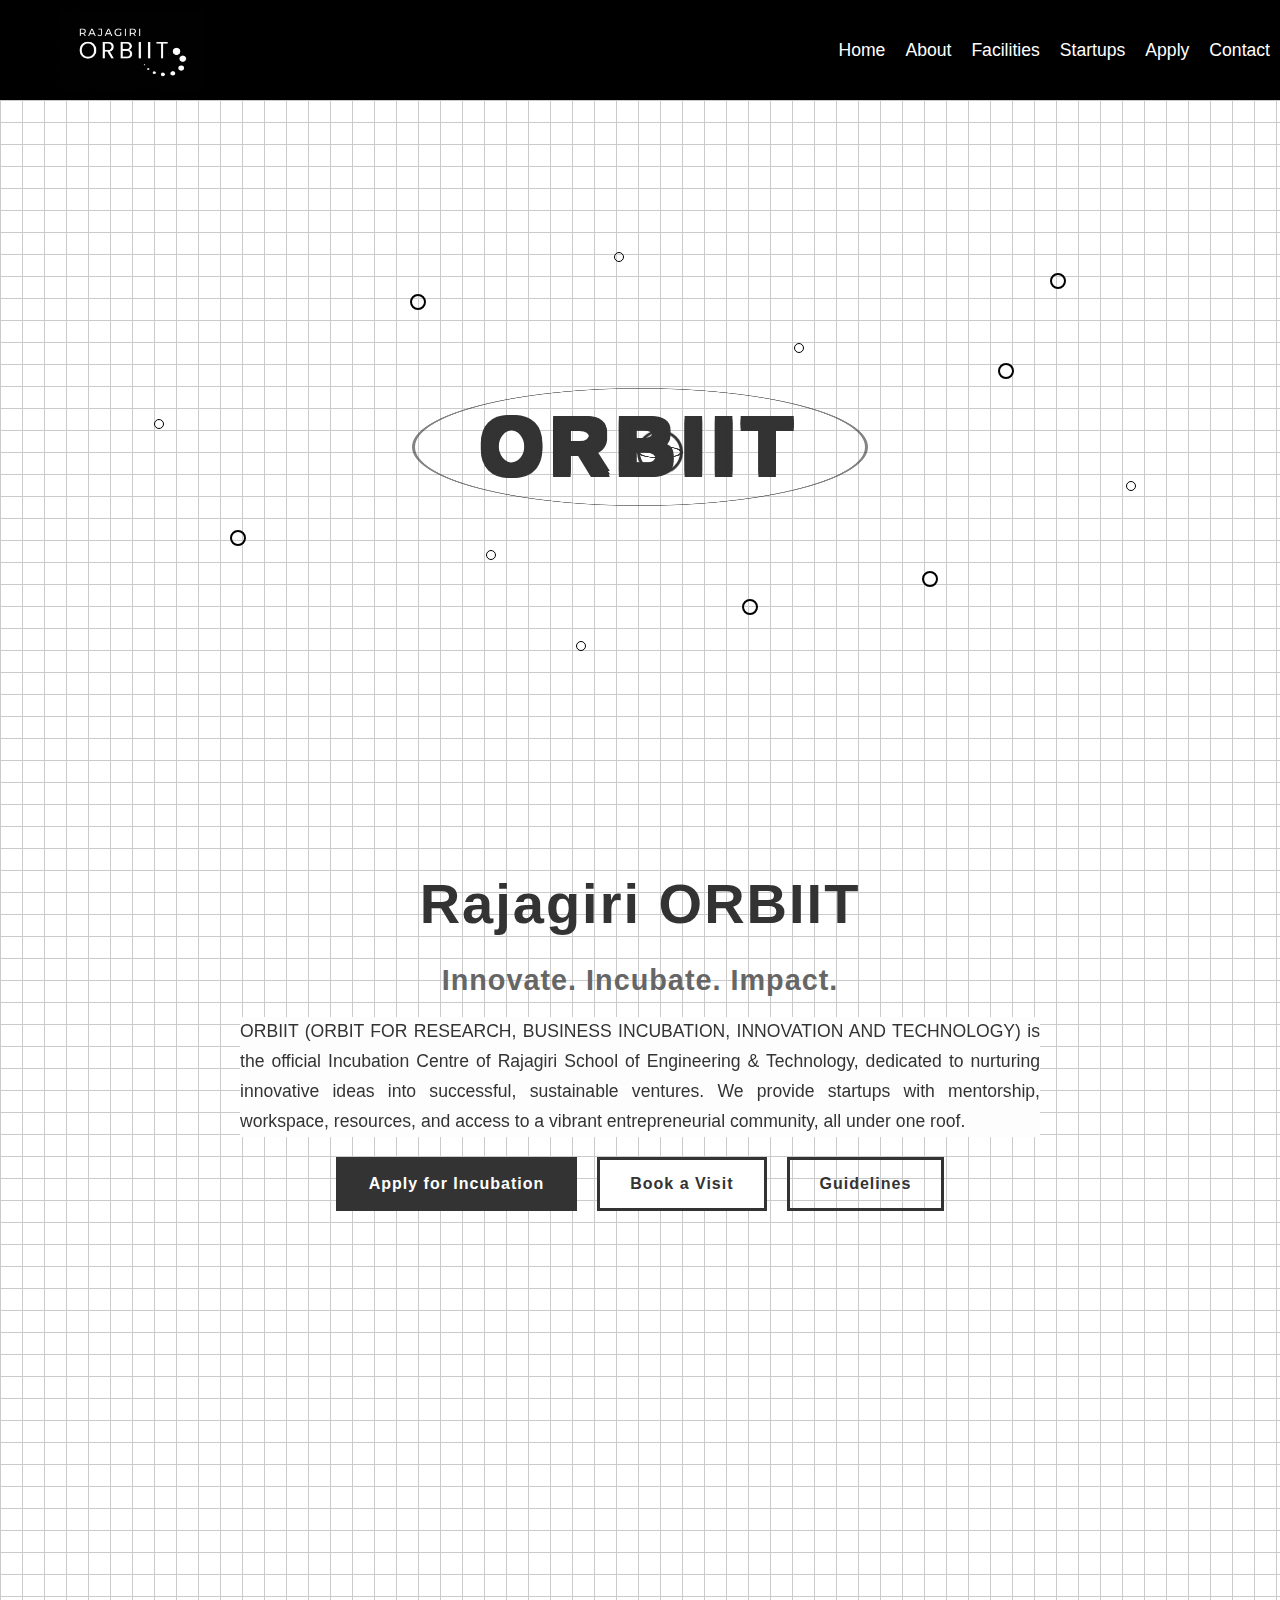
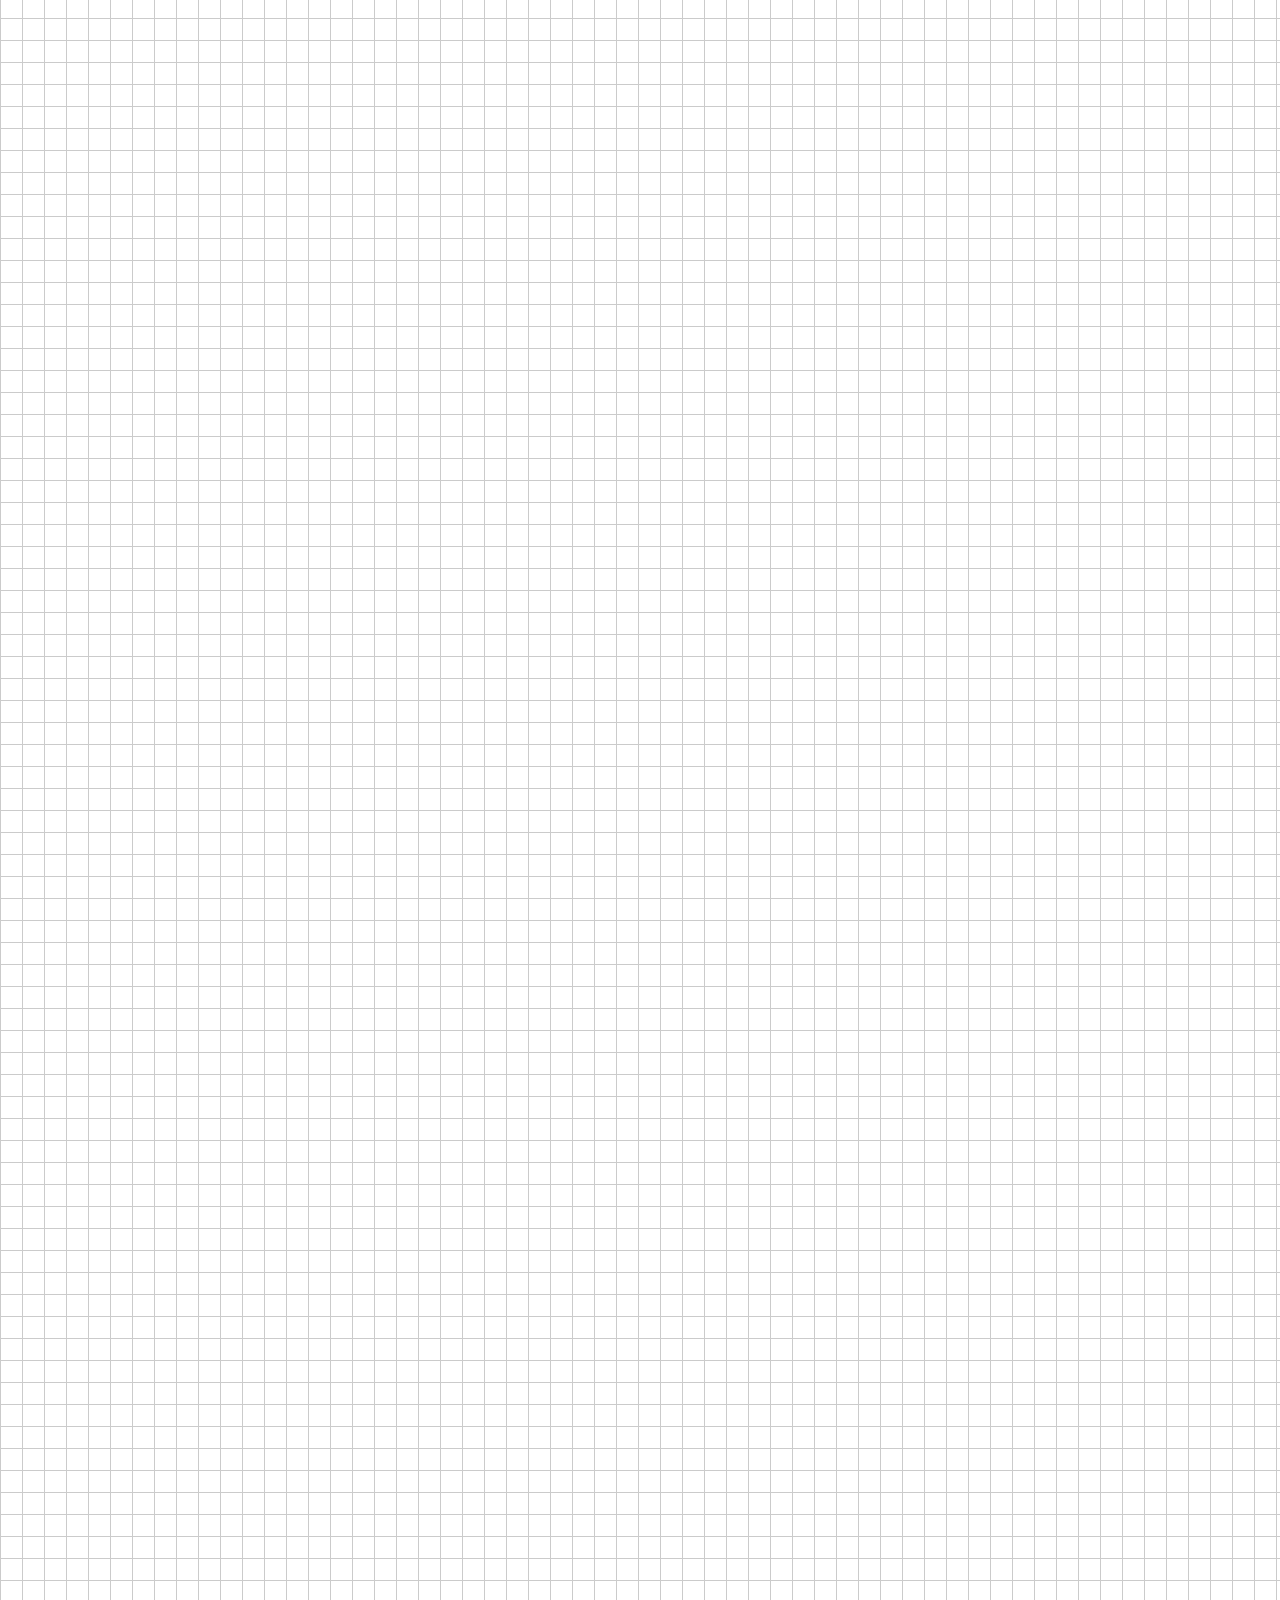
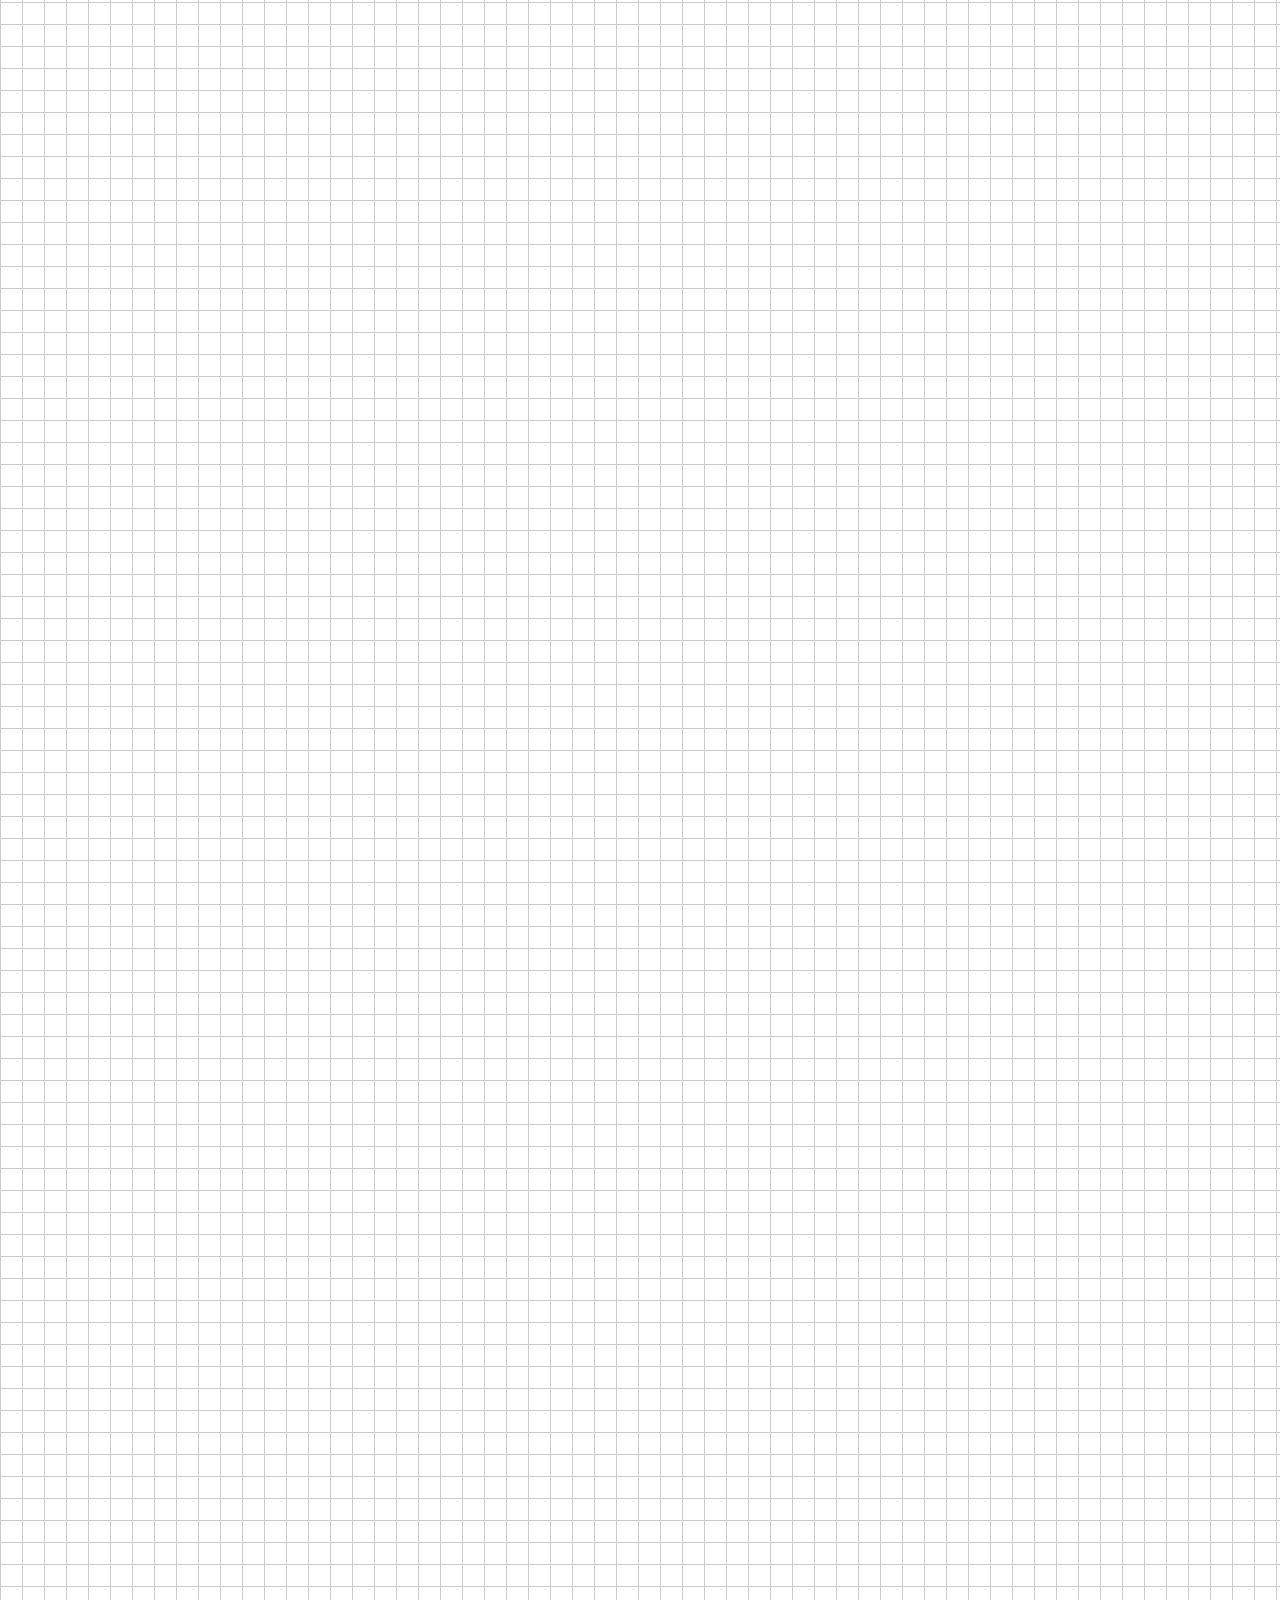
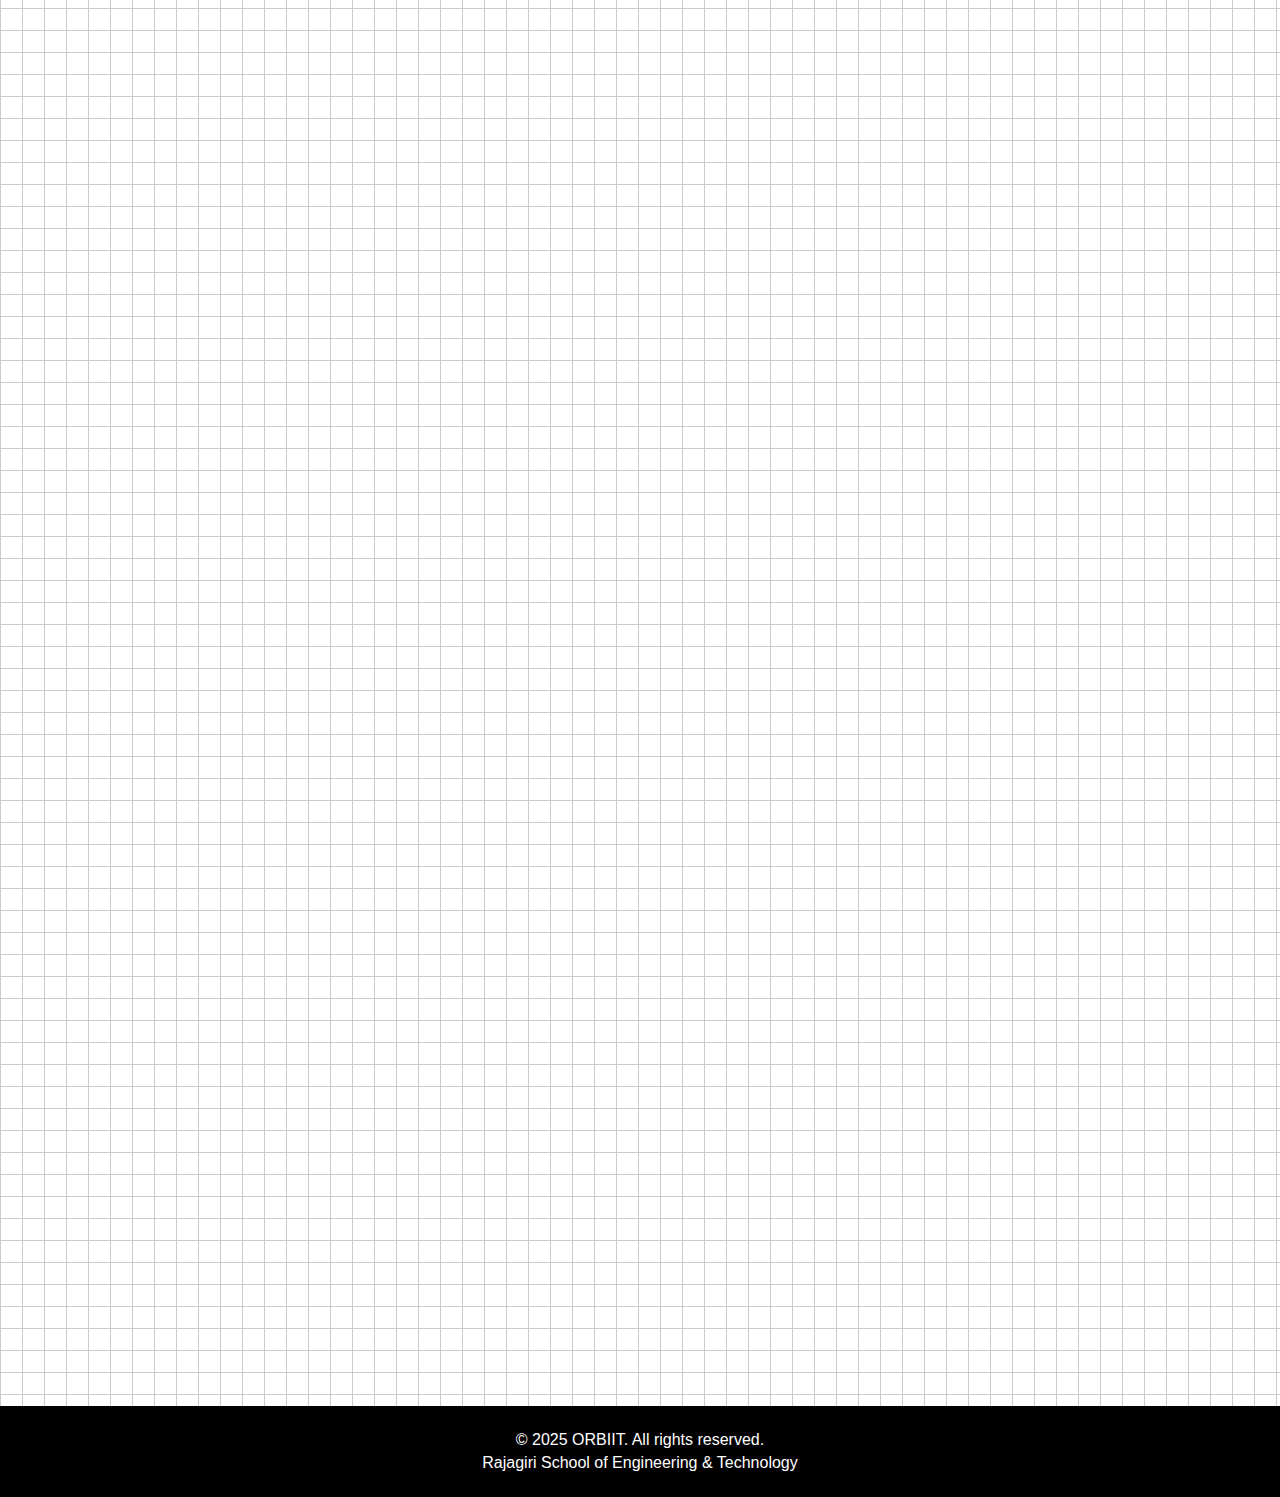
<file: index.html>
<!DOCTYPE html>
<html lang="en">

<head>
    <meta charset="UTF-8">
    <meta name="viewport" content="width=device-width, initial-scale=1.0">
    <title>ORBIIT Website</title>
    <link rel="stylesheet" href="https://cdnjs.cloudflare.com/ajax/libs/animate.css/4.1.1/animate.min.css" />
    <link rel="stylesheet" href="https://cdnjs.cloudflare.com/ajax/libs/font-awesome/6.4.0/css/all.min.css">
    <link rel="stylesheet" href="styles.css" type="text/css">
</head>

<body>
    <header>
        <nav>
            <img src="logo.jpeg" class="logo" alt="ORBIIT" style="height: 80px; width: 240px;">
            <div class="nav-toggle" id="nav-toggle">
                <span class="nav-toggle-bar"></span>
                <span class="nav-toggle-bar"></span>
                <span class="nav-toggle-bar"></span>
            </div>
            <ul class="nav-links" id="nav-links">
                <li><a href="#orbiit-animation">Home</a></li>
                <li><a href="#about">About</a></li>
                <li><a href="#facilities">Facilities</a></li>
                <li><a href="startup.html">Startups</a></li>
                <li><a href="#application">Apply</a></li>
                <li><a href="#contact">Contact</a></li>
            </ul>
        </nav>
    </header>

    <main>
        <!-- ORBIIT Animation Section / Hero Section -->
        <section id="orbiit-animation" class="orbiit-animation animate__animated animate__zoomIn">
            <div class="container">
                <!-- Background star field -->
                <div class="stars">
                    <!-- 12 stars with mix of regular and small sizes -->
                    <div class="star small"></div>
                    <div class="star"></div>
                    <div class="star small"></div>
                    <div class="star"></div>
                    <div class="star small"></div>
                    <div class="star"></div>
                    <div class="star small"></div>
                    <div class="star"></div>
                    <div class="star small"></div>
                    <div class="star"></div>
                    <div class="star small"></div>
                    <div class="star"></div>
                </div>

                <!-- Main ORBIIT text and 3D orbital system -->
                <div class="orbiit-container">
                    <!-- The main ORBIIT text -->
                    <div class="orbiit">ORBIIT</div>

                    <!-- 3D orbital system container -->
                    <div class="orbit-container">
                        <!-- Circular orbit path/ring -->
                        <div class="orbit-path"></div>

                        <!-- 3D sphere made of two perpendicular circles -->
                        <div class="orbit-sphere">
                            <div class="sphere-circle horizontal"></div> <!-- Flat circle -->
                            <div class="sphere-circle vertical"></div> <!-- Upright circle -->
                        </div>
                    </div>
                </div>
            </div>

            <!-- Hero Content -->
            <div class="hero-content animate-on-scroll">
                <div class="hero-text">
                    <h1 class="hero-title">Rajagiri ORBIIT</h1>
                    <p class="hero-tagline">Innovate. Incubate. Impact.</p>
                    <p class="hero-description">
                        ORBIIT (ORBIT FOR RESEARCH, BUSINESS INCUBATION, INNOVATION AND TECHNOLOGY) is the official
                        Incubation Centre of Rajagiri School of Engineering & Technology, dedicated to nurturing
                        innovative ideas into successful, sustainable ventures. We provide startups with mentorship,
                        workspace, resources, and access to a vibrant entrepreneurial community, all under one roof.
                    </p>

                    <div class="hero-buttons">
                        <a href="https://docs.google.com/forms/d/1292wyaRirGQvRGc2C3LzrZkxnrqteihL91WgCzVLOVM/viewform?edit_requested=true"
                            class="btn btn-primary">Apply for Incubation</a>
                        <a href="#contact" class="btn btn-secondary">Book a Visit</a>
                        <a href="Rajagiri ORBIIT_Guidelines_Policies.pdf" class="btn btn-outline">Guidelines</a>
                    </div>
                </div>
        </section>
        <!-- End of Hero Section -->

        <!-- About Section -->
        <section id="about" class="about-section">
            <div class="section-header animate-on-scroll">
                <h2 class="section-title">About Us</h2>
            </div>

            <div class="about-grid">
                <div class="card-outlined-blur animate-on-scroll stagger-1">
                    <h3>Who We Are</h3>
                    <p>
                        Rajagiri ORBIIT is a platform for student and early-stage startups to grow from concept
                        to market-ready solutions. Established to strengthen RSET's innovation and entrepreneurship
                        ecosystem, ORBIIT bridges the gap between academic knowledge and industry execution.
                    </p>
                </div>

                <div class="card-outlined-blur animate-on-scroll stagger-2">
                    <div class="mission-vision">
                        <div class="mission">
                            <h4>Our Mission</h4>
                            <p>
                                To empower innovators by providing the infrastructure, resources, and guidance
                                they need to build impactful ventures.
                            </p>
                        </div>

                        <div class="vision">
                            <h4>Our Vision</h4>
                            <p>
                                To be one of Kerala's leading college-based incubators recognized for producing
                                startups that create a positive impact on society and industry.
                            </p>
                        </div>
                    </div>
                </div>
            </div>
        </section>

        <!-- Services Section -->
        <section id="services" class="services-section">
            <div class="section-header animate-on-scroll">
                <h2 class="section-title">Our Services</h2>
            </div>

            <div class="services-grid">
                <div class="service-card animate-on-scroll stagger-1">
                    <div class="service-icon">
                        <i class="fas fa-lightbulb"></i>
                    </div>
                    <h3>Pre-incubation Support</h3>
                    <p>Guidance for idea validation, business model development, and early prototyping.</p>
                </div>

                <div class="service-card animate-on-scroll stagger-2">
                    <div class="service-icon">
                        <i class="fas fa-rocket"></i>
                    </div>
                    <h3>Incubation Program</h3>
                    <p>Dedicated workspaces, mentorship, and access to funding networks.</p>
                </div>

                <div class="service-card animate-on-scroll stagger-3">
                    <div class="service-icon">
                        <i class="fas fa-handshake"></i>
                    </div>
                    <h3>Mentor Connect</h3>
                    <p>Access to a network of industry experts, alumni, and subject specialists.</p>
                </div>

                <div class="service-card animate-on-scroll stagger-4">
                    <div class="service-icon">
                        <i class="fas fa-dollar-sign"></i>
                    </div>
                    <h3>Investor Access</h3>
                    <p>Opportunities to pitch to angel investors, venture capitalists, and government funding agencies.
                    </p>
                </div>

                <div class="service-card animate-on-scroll stagger-5">
                    <div class="service-icon">
                        <i class="fas fa-bullseye"></i>
                    </div>
                    <h3>Workshops & Events</h3>
                    <p>Regular sessions on business strategy, marketing, legal compliance, and fundraising.</p>
                </div>
            </div>
        </section>

        <!-- Facilities Section -->
        <section id="facilities" class="facilities-section">
            <div class="section-header animate-on-scroll">
                <h2 class="section-title">Our Facilities</h2>
            </div>

            <div class="facilities-grid">
                <div class="facility-card animate-on-scroll stagger-1">
                    <div class="facility-icon">
                        <i class="fas fa-building"></i>
                    </div>
                    <h3>Co-working Space</h3>
                    <p>Modern collaborative workspace for startups</p>
                </div>

                <div class="facility-card animate-on-scroll stagger-2">
                    <div class="facility-icon">
                        <i class="fas fa-shield-alt"></i>
                    </div>
                    <h3>24/7 Security</h3>
                    <p>Round-the-clock security surveillance</p>
                </div>

                <div class="facility-card animate-on-scroll stagger-3">
                    <div class="facility-icon">
                        <i class="fas fa-wifi"></i>
                    </div>
                    <h3>High-Speed Internet</h3>
                    <p>Robust IT infrastructure and connectivity</p>
                </div>

                <div class="facility-card animate-on-scroll stagger-4">
                    <div class="facility-icon">
                        <i class="fas fa-coffee"></i>
                    </div>
                    <h3>Pantry & Refreshments</h3>
                    <p>Well-equipped pantry and refreshment facilities</p>
                </div>

                <div class="facility-card animate-on-scroll stagger-5">
                    <div class="facility-icon">
                        <i class="fas fa-flask"></i>
                    </div>
                    <h3>Prototyping Labs</h3>
                    <p>Access to innovation and prototyping laboratories</p>
                </div>
            </div>
        </section>

        <!-- Startups Section -->
        <section id="startups" class="startups-section">
            <div class="section-header animate-on-scroll">
                <h2 class="section-title">Our Success Stories</h2>
                <p class="section-subtitle">Meet the innovative startups that have grown with ORBIIT</p>
            </div>

            <div class="startups-grid">
                <div class="startup-card animate-on-scroll stagger-1">
                    <div class="startup-logo">
                        <img class="logo-placeholder" alt="Verbi" src="assets/images/verbi-team.jpeg">
                    </div>
                    <h3>Verbi</h3>
                    <p>Verbi builds AI voice that handle customer queries 24/7 with human-like conversations, tailored
                        for ISPs, cable TV, and utilities fully customizable and integrated with CRM, billing, and
                        payment systems.</p>
                </div>

                <div class="startup-card animate-on-scroll stagger-2">
                    <div class="startup-logo">
                        <img class="logo-placeholder" alt="Jicksaw" src="assets/images/jiksaw-team.jpeg">
                    </div>
                    <h3>Jiksaw</h3>
                    <p>Jiksaw is a pioneering startup focused on making education accessible for students with
                        disabilities. Their flagship product,IRIS, supports blind students with text-to-speech, voice
                        cloning, and image descriptions. With three subscription plans, they ensure inclusive learning,
                        bridging educational gaps and empowering every student to succeed.</p>
                </div>

                <div class="startup-card animate-on-scroll stagger-3">
                    <div class="startup-logo">
                        <img class="logo-placeholder" alt="Zendt" src="assets/images/zenith-logo.jpeg">
                    </div>
                    <h3>Zendt</h3>
                    <p>Zendt is a global payment platform designed to simplify cross-border transactions for freelancers
                        and individuals. With seamless support for GCC currencies, Zendt eliminates the challenges of
                        traditional payment gateways, providing a more inclusive and efficient solution.</p>
                </div>
            </div>
        </section>

        <!-- Application Process Section -->
        <section id="application" class="application-section">
            <div class="section-header animate-on-scroll">
                <h2 class="section-title">How to Apply</h2>
                <p class="section-subtitle">Your journey to innovation starts here</p>
            </div>

            <div class="process-container">
                <a href="https://docs.google.com/forms/d/1292wyaRirGQvRGc2C3LzrZkxnrqteihL91WgCzVLOVM/viewform?edit_requested=true"
                    target="_blank" class="process-step-link"
                    style="text-decoration: none; color: inherit; display: block;">
                    <div class="process-step animate-on-scroll stagger-1" style="cursor: pointer;">
                        <div class="step-number">1</div>
                        <div class="step-content">
                            <h3>Fill Application Form</h3>
                            <p>Complete our comprehensive application form available online or at the ORBIIT office.</p>
                        </div>
                    </div>
                </a>

                <div class="process-connector animate-on-scroll"></div>

                <div class="process-step animate-on-scroll stagger-2">
                    <div class="step-number">2</div>
                    <div class="step-content">
                        <h3>Pitch Your Idea</h3>
                        <p>Shortlisted applicants present their innovative ideas to our expert evaluation panel.</p>
                    </div>
                </div>

                <div class="process-connector animate-on-scroll"></div>

                <div class="process-step animate-on-scroll stagger-3">
                    <div class="step-number">3</div>
                    <div class="step-content">
                        <h3>Selection & Onboarding</h3>
                        <p>Sign the incubation agreement and begin your transformative journey at ORBIIT.</p>
                    </div>
                </div>
            </div>

            <div class="eligibility-info animate-on-scroll">
                <div class="card-outlined-blur">
                    <h3>Eligibility Criteria</h3>
                    <p>
                        <strong>Who can apply:</strong> Students, alumni, or external innovators with innovative
                        ideas or early-stage startups looking to scale their ventures.
                    </p>
                </div>
            </div>
        </section>

        <!-- Contact Section -->
        <section id="contact" class="contact-section">
            <div class="section-header animate-on-scroll">
                <h2 class="section-title">Contact Us</h2>
                <p class="section-subtitle">Get in touch to start your innovation journey</p>
            </div>

            <div class="contact-container">
                <div class="contact-info animate-on-scroll">
                    <div class="card-outlined-blur">
                        <h3>Visit Us</h3>
                        <div class="contact-item">
                            <div class="contact-icon">
                                <i class="fas fa-map-marker-alt"></i>
                            </div>
                            <div class="contact-details">
                                <p><strong>Rajagiri School of Engineering & Technology</strong></p>
                                <p>Rajagiri Valley, Kakkanad<br>Kochi – 682 039, Kerala, India</p>
                            </div>
                        </div>

                        <div class="contact-item">
                            <div class="contact-icon">
                                <i class="fas fa-envelope"></i>
                            </div>
                            <div class="contact-details">
                                <p><strong>Email Us</strong></p>
                                <p>orbiit@rajagiritech.edu.in</p>
                            </div>
                        </div>

                        <div class="contact-item">
                            <div class="contact-icon">
                                <i class="fas fa-globe"></i>
                            </div>
                            <div class="contact-details">
                                <p><strong>Follow Us</strong></p>
                                <div class="social-links">
                                    <a href="#">LinkedIn</a>
                                    <a href="#">Twitter</a>
                                    <a href="#">Instagram</a>
                                </div>
                            </div>
                        </div>
                    </div>
                </div>

                <div class="contact-form animate-on-scroll">
                    <div class="card-outlined-blur">
                        <h3>Send us a Message</h3>
                        <form id="contact-form" netlify novalidate>
                            <div id="contact-feedback" class="form-feedback" aria-live="polite"
                                style="display:none;margin-bottom:12px;"></div>
                            <div class="form-group">
                                <input type="text" id="name" name="name" placeholder="Your Name" required>
                            </div>

                            <div class="form-group">
                                <input type="email" id="email" name="email" placeholder="Your Email" required>
                            </div>

                            <div class="form-group">
                                <input type="text" id="subject" name="subject" placeholder="Subject">
                            </div>

                            <div class="form-group">
                                <textarea id="message" name="message" placeholder="Your Message" rows="5"
                                    required></textarea>
                            </div>

                            <button type="submit" class="btn btn-primary btn-full">Send Message</button>
                        </form>
                    </div>
                </div>
            </div>
        </section>

    </main>

    <footer>
        <div class="footer-content">
            <p>&copy; 2025 ORBIIT. All rights reserved.</p>
            <p>Rajagiri School of Engineering & Technology</p>
        </div>
    </footer>

    <script src="script.js"></script>
</body>

</html>
</file>
<file: styles.css>
body{
    font-family: proxima-nova-hangeul, Arial, sans-serif;
    margin: 0;
    padding: 0;
    display: flex;
    flex-direction: column;
    min-height: 100vh;
}

/*Navigation Bar*/
header{
    background-color: #000000;
    color: #fff;
}
header nav{
    display: flex;
    justify-content: space-between;
    align-items: center;
    padding: 10px 10px;
}



.logo {
    height: 40px;
    width: 120px; /* Force wider aspect ratio */
    object-fit: contain; /* Logo will fit within this rectangle */
    margin: 0;
    padding: 0;
}


header nav ul{
    list-style: none;
    display: flex;
    gap: clamp(10px, 3vw, 20px);
}
header nav ul li a{
    display: inline;
    color: #fff;
    text-decoration: none;
    font-size: clamp(0.9rem, 2.5vw, 1.1rem); /* Responsive font size */
    transition: color 0.3s ease;
}

header nav ul li a:hover {
    color: #ddd;
}

/* Mobile Navigation Toggle */
.nav-toggle {
    display: none;
    flex-direction: column;
    cursor: pointer;
    padding: 5px;
}

.nav-toggle-bar {
    width: 25px;
    height: 3px;
    background-color: #fff;
    margin: 3px 0;
    transition: 0.3s;
}

/* Mobile Navigation Styles */
@media (max-width: 768px) {
    .nav-toggle {
        display: flex;
    }
    
    .nav-links {
        position: absolute;
        top: 100%;
        left: 0;
        right: 0;
        background-color: #000;
        flex-direction: column;
        padding: 20px 0;
        transform: translateY(-100%);
        opacity: 0;
        visibility: hidden;
        transition: all 0.3s ease;
        z-index: 1000;
    }
    
    .nav-links.active {
        transform: translateY(0);
        opacity: 1;
        visibility: visible;
    }
    
    .nav-links li {
        margin: 10px 0;
        text-align: center;
    }
    
    .nav-links li a {
        font-size: 1.2rem;
        padding: 10px;
        display: block;
    }
    
    /* Hamburger Animation */
    .nav-toggle.active .nav-toggle-bar:nth-child(1) {
        transform: rotate(-45deg) translate(-5px, 6px);
    }
    
    .nav-toggle.active .nav-toggle-bar:nth-child(2) {
        opacity: 0;
    }
    
    .nav-toggle.active .nav-toggle-bar:nth-child(3) {
        transform: rotate(45deg) translate(-5px, -6px);
    }
}


main{
    flex: 1; /* Takes remaining space */
    position: relative; /* Add this */
}

/* Create the opacity effect using a pseudo-element */
main::before {
    content: '';
    position: absolute;
    top: 0;
    left: 0;
    right: 0;
    bottom: 0;
    background-color: #fcfafa;
    background-image: linear-gradient(#000000 1.1px, transparent 1.1px), linear-gradient(to right, #000000 1.1px, #ffffff 1.1px);
    background-size: 22px 22px;
    opacity: 0.2; /* Apply opacity only to the background pattern */
    z-index: -1; /* Put it behind content */
    pointer-events: none; /* Don't interfere with interactions */
}

/* ORBIIT Animation Section */


/* ===== MAIN CONTAINER WITH 3D PERSPECTIVE ===== */
.container {
    position: relative;
    width: 100vw;
    height: 77vh;
    perspective: 1000px; /* Enables 3D transforms for child elements */
    overflow: hidden;
}

/* ===== ORBIIT TEXT CONTAINER ===== */
.orbiit-container {
    position: absolute;
    top: 50%;
    left: 50%;
    transform: translate(-50%, -50%); /* Centers the container */
    width: min(600px, 90vw); /* Responsive sizing with maximum and viewport-based fallback */
    height: min(300px, 45vw);
}

/* ===== MAIN ORBIIT TEXT STYLING ===== */
.orbiit {
    position: absolute;
    top: 50%;
    left: 50%;
    transform: translate(-50%, -50%);
    font-size: clamp(40px, 8vw, 80px); /* Responsive font size: min, preferred, max */
    font-weight: 700;
    color: transparent; /* Makes text hollow */
    -webkit-text-stroke: clamp(2px, 0.4vw, 3px) #333; /* Creates outlined text effect */
    letter-spacing: clamp(4px, 1vw, 8px); /* Responsive letter spacing */
    z-index: 10; /* Ensures text appears above stars */
}

/* ===== 3D ORBIT SYSTEM CONTAINER ===== */
.orbit-container {
    position: absolute;
    top: 50%;
    left: 50%;
    transform: translate(-50%, -50%) rotateX(75deg); /* Tilts the orbit to create 3D perspective */
    width: min(450px, 80vw);
    height: min(450px, 80vw);
    animation: wobble 8s ease-in-out infinite; /* Adds natural wobble motion */
    transform-style: preserve-3d; /* Maintains 3D transforms for child elements */
}

/* ===== CIRCULAR ORBIT PATH ===== */
.orbit-path {
    position: absolute;
    top: 50%;
    left: 50%;
    transform: translate(-50%, -50%);
    width: 100%;
    height: 100%;
    border: clamp(2px, 0.4vw, 3px) solid #333;
    border-radius: 50%; /* Creates perfect circle */
    opacity: 0.6; /* Semi-transparent to avoid overpowering the design */
    animation: ring-rotate 6s linear infinite; /* Rotates the ring continuously */
}

/* ===== 3D SPHERE THAT ORBITS ===== */
.orbit-sphere {
    position: absolute;
    top: 50%;
    left: 50%;
    width: clamp(30px, 5vw, 40px);
    height: clamp(30px, 5vw, 40px);
    animation: sphere-orbit 6s linear infinite; /* Moves sphere around the orbit path */
    transform-origin: 0 0; /* Sets rotation point for orbital motion */
    transform-style: preserve-3d; /* Enables 3D transforms for sphere circles */
    z-index: 15; /* Appears above text and stars */
}

/* ===== INDIVIDUAL CIRCLES THAT FORM THE 3D SPHERE ===== */
.sphere-circle {
    position: absolute;
    top: 50%;
    left: 50%;
    width: 100%;
    height: 100%;
    border: clamp(2px, 0.4vw, 3px) solid #333;
    border-radius: 50%;
    background: transparent;
}

/* Horizontal circle (lies flat) */
.sphere-circle.horizontal {
    transform: translate(-50%, -50%) rotateX(0deg);
}

/* Vertical circle (stands upright, perpendicular to horizontal) */
.sphere-circle.vertical {
    transform: translate(-50%, -50%) rotateX(90deg);
}

/* ===== BACKGROUND STARS STYLING ===== */
.stars {
    position: absolute;
    width: 100%;
    height: 100%;
}

/* Base star styling */
.star {
    position: absolute;
    width: clamp(8px, 1.5vw, 12px); /* Responsive star size */
    height: clamp(8px, 1.5vw, 12px);
    border: clamp(1px, 0.3vw, 2px) solid #000;
    border-radius: 50%; /* Makes them circular */
    background: transparent; /* Hollow stars */
    animation: float 4s ease-in-out infinite; /* Gentle floating animation */
}

/* Smaller variant of stars for visual variety */
.star.small {
    width: clamp(6px, 1vw, 8px);
    height: clamp(6px, 1vw, 8px);
    border: clamp(1px, 0.2vw, 1px) solid #000;
}

/* ===== STAR POSITIONING - Random distribution around orbit ===== */
.star:nth-child(1) { top: 22%; left: 48%; animation-delay: 0s; z-index: 1; }
.star:nth-child(2) { top: 38%; left: 78%; animation-delay: 1.3s; z-index: 2; }
.star:nth-child(3) { top: 55%; left: 88%; animation-delay: 2.1s; z-index: 1; }
.star:nth-child(4) { top: 68%; left: 72%; animation-delay: 0.7s; z-index: 2; }
.star:nth-child(5) { top: 78%; left: 45%; animation-delay: 3.4s; z-index: 1; }
.star:nth-child(6) { top: 62%; left: 18%; animation-delay: 1.8s; z-index: 2; }
.star:nth-child(7) { top: 46%; left: 12%; animation-delay: 2.9s; z-index: 1; }
.star:nth-child(8) { top: 28%; left: 32%; animation-delay: 0.3s; z-index: 2; }
.star:nth-child(9) { top: 35%; left: 62%; animation-delay: 1.6s; z-index: 1; }
.star:nth-child(10) { top: 72%; left: 58%; animation-delay: 2.5s; z-index: 2; }
.star:nth-child(11) { top: 65%; left: 38%; animation-delay: 3.7s; z-index: 1; }
.star:nth-child(12) { top: 25%; left: 82%; animation-delay: 0.9s; z-index: 2; }

/* ===== ANIMATIONS ===== */

/* Rotates the orbit ring continuously */
@keyframes ring-rotate {
    0% {
        transform: translate(-50%, -50%) rotateZ(0deg);
    }
    100% {
        transform: translate(-50%, -50%) rotateZ(360deg);
    }
}

/* Moves sphere around orbit path with wobble effect */
@keyframes sphere-orbit {
    0% {
        transform: translate(-50%, -50%) rotate(0deg) translateX(225px) rotateX(-75deg) rotateY(0deg) rotateZ(0deg);
    }
    25% {
        transform: translate(-50%, -50%) rotate(90deg) translateX(225px) rotateX(-78deg) rotateY(-2deg) rotateZ(0deg);
    }
    50% {
        transform: translate(-50%, -50%) rotate(180deg) translateX(225px) rotateX(-72deg) rotateY(1deg) rotateZ(0deg);
    }
    75% {
        transform: translate(-50%, -50%) rotate(270deg) translateX(225px) rotateX(-76deg) rotateY(-1deg) rotateZ(0deg);
    }
    100% {
        transform: translate(-50%, -50%) rotate(360deg) translateX(225px) rotateX(-75deg) rotateY(0deg) rotateZ(0deg);
    }
}

/* Creates natural wobble motion for the orbit container */
@keyframes wobble {
    0%, 100% {
        transform: translate(-50%, -50%) rotateX(75deg) rotateY(0deg);
    }
    25% {
        transform: translate(-50%, -50%) rotateX(78deg) rotateY(2deg);
    }
    50% {
        transform: translate(-50%, -50%) rotateX(72deg) rotateY(-1deg);
    }
    75% {
        transform: translate(-50%, -50%) rotateX(76deg) rotateY(1deg);
    }
}

/* Gentle floating animation for stars */
@keyframes float {
    0%, 100% {
        transform: translateY(0px) scale(1);
        opacity: 0.7;
    }
    50% {
        transform: translateY(-10px) scale(1.1);
        opacity: 1;
    }
}

/* ===== BROWSER COMPATIBILITY FALLBACKS ===== */
/* Fallback for browsers that don't support text-stroke */
.orbiit {
    text-shadow: 
        -3px -3px 0 #333,
        3px -3px 0 #333,
        -3px 3px 0 #333,
        3px 3px 0 #333,
        -3px 0px 0 #333,
        3px 0px 0 #333,
        0px -3px 0 #333,
        0px 3px 0 #333;
}

/* HYBRID APPROACH: Filled text on mobile, outlined on desktop */
@media (max-width: 768px) {
    .orbiit {
        color: #333 !important; /* ← Solid dark color for mobile */
        -webkit-text-stroke: none; /* ← Remove stroke on mobile */
        text-shadow: none; /* ← Remove shadow on mobile */
        font-weight: 900; /* ← Extra bold for mobile impact */
    }
}

/*Card Styles*/
/* ===== CARD STYLE 4B: OUTLINED TEXT WITH BLUR ===== */
.card-outlined-blur {
    background: rgba(255, 255, 255, 0.323); /* Much more transparent */
    backdrop-filter: blur(2px); /* Background blur effect */
    -webkit-backdrop-filter: blur(2px); /* Safari support */
    border: 3px solid #333;
    border-radius: 0;
    padding: 0;
    margin: 0px 20px;
    margin-bottom: 20px;
    position: relative;
    transition: all 0.3s ease;
    min-height: 200px;
}

.card-outlined-blur:hover {
    background: rgba(0, 0, 0, 0.47); /* Dark semi-transparent on hover */
    backdrop-filter: blur(15px); /* Increased blur on hover */
    -webkit-backdrop-filter: blur(15px);
    color: white;
    transform: translateY(-5px);
    box-shadow: 8px 8px 0px #333; /* Offset shadow */
}

.card-outlined-blur h3 {
    font-size: 1.8rem;
    margin-bottom: 15px;
    margin-top: 5px;
    margin-left: 10px;
    margin-right: 10px;
    color: #000000;
    border-bottom: #000000 2px dashed;
    -webkit-text-stroke: 0px;
    letter-spacing: 2.5px;
    font-weight: 900;
    transition: all 0.3s ease;
}

.card-outlined-blur:hover h3 {
    color: white;
    -webkit-text-stroke: 2px white;

}

.card-outlined-blur p {
    color: #666;
    line-height: 1.6;
    transition: all 0.3s ease;
    margin: 0px 10px;
    text-align: justify;
}

.card-outlined-blur:hover p {
    color: #ddd;
}


/* Mobile-friendly scroll animations - triggers hover effects on scroll */
@media (max-width: 768px) {
    /* When card is in view, apply hover effects automatically */
    .card-outlined-blur.in-view {
        background: rgba(0, 0, 0, 0.47);
        backdrop-filter: blur(15px);
        -webkit-backdrop-filter: blur(15px);
        color: white;
        transform: translateY(-5px);
        box-shadow: 8px 8px 0px #333;
    }
    
    .card-outlined-blur.in-view h3 {
        color: white;
        -webkit-text-stroke: 2px white;
    }
    
    .card-outlined-blur.in-view p {
        color: #ddd;
    }
    
    /* Add future card types here as needed */
    .card-minimal.in-view {
        transform: translateY(-5px);
        box-shadow: 8px 8px 0px #333;
    }
    
    .card-3d.in-view {
        transform: rotateX(5deg) rotateY(5deg) translateZ(20px);
        box-shadow: 20px 20px 40px rgba(0,0,0,0.1);
    }
    
    /* Smooth transitions for mobile */
    .card-outlined-blur,
    .card-minimal,
    .card-3d {
        transition: all 0.6s ease;
    }
}




/* ===== HERO SECTION STYLES ===== */
.hero-content {
    text-align: center;
    padding: 40px 20px;
    max-width: 1200px;
    margin: 0 auto;
}

.hero-text {
    margin-bottom: 40px;
}

.hero-title {
    font-size: clamp(2rem, 5vw, 3.5rem);
    font-weight: 900;
    color: #333;
    margin-bottom: 10px;
    letter-spacing: 2px;
}

.hero-tagline {
    font-size: clamp(1.2rem, 3vw, 1.8rem);
    font-weight: 600;
    color: #666;
    margin-bottom: 20px;
    letter-spacing: 1px;
}

.hero-description {
    font-size: clamp(1rem, 2.5vw, 1.1rem);
    line-height: 1.7;
    color: #333;
    background-color: rgba(255, 255, 255, 0.562);
    backdrop-filter: blur(100px); /* Background blur effect */
    -webkit-backdrop-filter: blur(2px); /* Safari support */
    max-width: 800px;
    margin: 0 auto;
    text-align: justify;
}

.hero-buttons {
    display: flex;
    gap: 20px;
    justify-content: center;
    flex-wrap: wrap;
    margin-top: 20px;
}

/* ===== BUTTON STYLES ===== */
.btn {
    display: inline-block;
    padding: 15px 30px;
    font-size: 1rem;
    font-weight: 600;
    text-decoration: none;
    border-radius: 0;
    border: 3px solid #333;
    transition: all 0.3s ease;
    cursor: pointer;
    letter-spacing: 1px;
}

.btn-primary {
    background-color: #333;
    color: white;
}

.btn-primary:hover {
    background-color: transparent;
    color: #333;
    transform: translateY(-2px);
    box-shadow: 5px 5px 0px #333;
}

.btn-secondary {
    background-color: white;
    color: #333;
}

.btn-secondary:hover {
    background-color: #333;
    color: white;
    transform: translateY(-2px);
    box-shadow: 5px 5px 0px #666;
}

.btn-outline {
    background-color: transparent;
    color: #333;
}

.btn-outline:hover {
    background-color: #333;
    color: white;
    transform: translateY(-2px);
    box-shadow: 5px 5px 0px #666;
}

.btn-full {
    width: 100%;
}

/* ===== SECTION STYLES ===== */
.section-header {
    text-align: center;
    margin-bottom: 50px;
}

.section-title {
    font-size: clamp(2rem, 4vw, 3rem);
    font-weight: 900;
    color: #333;
    margin-bottom: 15px;
    letter-spacing: 2px;
}

.section-subtitle {
    font-size: clamp(1rem, 2.5vw, 1.2rem);
    color: #666;
    max-width: 600px;
    margin: 0 auto;
    line-height: 1.6;
}

.about-section,
.services-section,
.facilities-section,
.startups-section,
.application-section,
.contact-section {
    padding: 50px 20px;
    max-width: 1200px;
    margin: 0 auto;
}

/* ===== ABOUT SECTION ===== */
.about-grid {
    display: grid;
    grid-template-columns: 1fr 1fr;
    gap: 30px;
    margin-top: 50px;
}

.mission-vision {
    padding: 20px;
}

.mission,
.vision {
    margin-bottom: 30px;
}

.mission h4,
.vision h4 {
    font-size: 1.4rem;
    font-weight: 700;
    color: #333;
    margin-bottom: 10px;
    border-bottom: 2px solid #333;
    padding-bottom: 5px;
    display: inline-block;
}

.mission p,
.vision p {
    line-height: 1.6;
    color: #666;
}

/* ===== SERVICES SECTION ===== */
.services-grid {
    display: grid;
    grid-template-columns: repeat(auto-fit, minmax(250px, 1fr));
    gap: 30px;
    margin-top: 50px;
}

.service-card {
    background: rgba(255, 255, 255, 0.323);
    backdrop-filter: blur(2px);
    -webkit-backdrop-filter: blur(2px);
    border: 3px solid #333;
    padding: 30px 20px;
    text-align: center;
    transition: all 0.3s ease;
    min-height: 250px;
    display: flex;
    flex-direction: column;
    justify-content: center;
}

.service-card:hover {
    background: rgba(0, 0, 0, 0.47);
    backdrop-filter: blur(15px);
    -webkit-backdrop-filter: blur(15px);
    color: white;
    transform: translateY(-10px);
    box-shadow: 10px 10px 0px #333;
}

.service-icon {
    display: flex;
    align-items: center;
    justify-content: center;
    width: 80px;
    height: 80px;
    margin: 0 auto 20px;
    border: 3px solid #333;
    border-radius: 50%;
    background: transparent;
    transition: all 0.3s ease;
}

.service-icon i {
    font-size: 2.5rem;
    color: #333;
    transition: all 0.3s ease;
}

.service-card:hover .service-icon {
    background: #333;
    transform: scale(1.1);
}

.service-card:hover .service-icon i {
    color: #fff;
}

.service-card h3 {
    font-size: 1.4rem;
    font-weight: 700;
    margin-bottom: 15px;
    color: #333;
    transition: all 0.3s ease;
}

.service-card:hover h3 {
    color: white;
}

.service-card p {
    line-height: 1.6;
    color: #666;
    transition: all 0.3s ease;
}

.service-card:hover p {
    color: #ddd;
}

/* ===== FACILITIES SECTION ===== */
.facilities-grid {
    display: grid;
    grid-template-columns: repeat(auto-fit, minmax(200px, 1fr));
    gap: 25px;
    margin-top: 50px;
}

.facility-card {
    background: rgba(255, 255, 255, 0.323);
    backdrop-filter: blur(2px);
    -webkit-backdrop-filter: blur(2px);
    border: 3px solid #333;
    padding: 25px 15px;
    text-align: center;
    transition: all 0.3s ease;
    min-height: 200px;
    display: flex;
    flex-direction: column;
    justify-content: center;
}

.facility-card:hover {
    background: rgba(0, 0, 0, 0.47);
    backdrop-filter: blur(15px);
    -webkit-backdrop-filter: blur(15px);
    color: white;
    transform: translateY(-8px);
    box-shadow: 8px 8px 0px #333;
}

.facility-icon {
    display: flex;
    align-items: center;
    justify-content: center;
    width: 60px;
    height: 60px;
    margin: 0 auto 15px;
    border: 2px solid #333;
    border-radius: 50%;
    background: transparent;
    transition: all 0.3s ease;
}

.facility-icon i {
    font-size: 1.8rem;
    color: #333;
    transition: all 0.3s ease;
}

.facility-card:hover .facility-icon {
    background: #333;
    transform: scale(1.1);
}

.facility-card:hover .facility-icon i {
    color: #fff;
}

.facility-card h3 {
    font-size: 1.2rem;
    font-weight: 700;
    margin-bottom: 10px;
    color: #333;
    transition: all 0.3s ease;
}

.facility-card:hover h3 {
    color: white;
}

.facility-card p {
    font-size: 0.9rem;
    line-height: 1.5;
    color: #666;
    transition: all 0.3s ease;
}

.facility-card:hover p {
    color: #ddd;
}

/* ===== STARTUPS SECTION ===== */
.startups-grid {
    display: grid;
    grid-template-columns: repeat(auto-fit, minmax(300px, 1fr));
    gap: 30px;
    margin-top: 50px;
}

.startup-card {
    background: rgba(255, 255, 255, 0.323);
    backdrop-filter: blur(2px);
    -webkit-backdrop-filter: blur(2px);
    border: 3px solid #333;
    padding: 30px;
    text-align: center;
    transition: all 0.3s ease;
    min-height: 280px;
}

.startup-card:hover {
    background: rgba(0, 0, 0, 0.47);
    backdrop-filter: blur(15px);
    -webkit-backdrop-filter: blur(15px);
    color: white;
    transform: translateY(-10px);
    box-shadow: 10px 10px 0px #333;
}

.startup-logo {
    margin-bottom: 20px;
}

.logo-placeholder {
    height: 150px;
    border: 3px solid #333;
    border-radius: 2.5%;
    display: flex;
    align-items: center;
    justify-content: center;
    margin: 0 auto;
    font-weight: 700;
    font-size: 1.1rem;
    color: #333;
    filter: grayscale(100%);
    transition: all 0.3s ease;
}

.startup-card:hover .logo-placeholder {
    border-color: white;
    color: white;
}

.startup-card h3 {
    font-size: 1.5rem;
    font-weight: 700;
    margin-bottom: 15px;
    color: #333;
    transition: all 0.3s ease;
}

.startup-card:hover h3 {
    color: white;
}

.startup-card p {
    line-height: 1.6;
    color: #666;
    transition: all 0.3s ease;
}

.startup-card:hover p {
    color: #ddd;
}

/* ===== APPLICATION PROCESS SECTION ===== */
.process-container {
    display: flex;
    align-items: center;
    justify-content: center;
    margin: 50px 0;
    flex-wrap: wrap;
    gap: 20px;
}

.process-step {
    background: rgba(255, 255, 255, 0.323);
    backdrop-filter: blur(2px);
    -webkit-backdrop-filter: blur(2px);
    border: 3px solid #333;
    padding: 30px;
    text-align: center;
    transition: all 0.3s ease;
    max-width: 300px;
    flex: 1;
    min-width: 250px;
}

.process-step:hover {
    background: rgba(0, 0, 0, 0.47);
    backdrop-filter: blur(15px);
    -webkit-backdrop-filter: blur(15px);
    color: white;
    transform: translateY(-5px);
    box-shadow: 8px 8px 0px #333;
}

.step-number {
    width: 60px;
    height: 60px;
    border: 3px solid #333;
    border-radius: 50%;
    display: flex;
    align-items: center;
    justify-content: center;
    margin: 0 auto 20px;
    font-size: 1.5rem;
    font-weight: 900;
    color: #333;
    transition: all 0.3s ease;
}

.process-step:hover .step-number {
    border-color: white;
    color: white;
}

.step-content h3 {
    font-size: 1.3rem;
    font-weight: 700;
    margin-bottom: 15px;
    color: #333;
    transition: all 0.3s ease;
}

.process-step:hover .step-content h3 {
    color: white;
}

.step-content p {
    line-height: 1.6;
    color: #666;
    transition: all 0.3s ease;
}

.process-step:hover .step-content p {
    color: #ddd;
}

.process-connector {
    width: 50px;
    height: 3px;
    background-color: #333;
    margin: 0 10px;
}

.eligibility-info {
    margin-top: 50px;
    max-width: 600px;
    margin-left: auto;
    margin-right: auto;
}

/* ===== CONTACT SECTION ===== */
.contact-container {
    display: grid;
    grid-template-columns: 1fr 1fr;
    gap: 40px;
    margin-top: 50px;
}

.contact-item {
    display: flex;
    align-items: flex-start;
    gap: 15px;
    margin-bottom: 30px;
}

.contact-icon {
    display: flex;
    align-items: center;
    justify-content: center;
    width: 40px;
    height: 40px;
    border: 2px solid #333;
    border-radius: 50%;
    background: transparent;
    margin-top: 5px;
    flex-shrink: 0;
    transition: all 0.3s ease;
}

.contact-icon i {
    font-size: 1.2rem;
    color: #333;
    transition: all 0.3s ease;
}

.contact-item:hover .contact-icon {
    background: #333;
}

.contact-item:hover .contact-icon i {
    color: #fff;
}

.contact-details p {
    margin: 0 0 5px 0;
    line-height: 1.5;
}

.social-links {
    display: flex;
    gap: 15px;
}

.social-links a {
    color: #666;
    text-decoration: none;
    font-weight: 600;
    transition: all 0.3s ease;
}

.social-links a:hover {
    color: #333;
}

.contact-form form {
    display: flex;
    flex-direction: column;
    gap: 20px;
}

.form-group {
    display: flex;
    flex-direction: column;
}

.form-group input,
.form-group textarea {
    padding: 15px;
    border: 3px solid #333;
    border-radius: 0;
    font-family: inherit;
    font-size: 1rem;
    background: rgba(255, 255, 255, 0.5);
    transition: all 0.3s ease;
}

.form-group input:focus,
.form-group textarea:focus {
    outline: none;
    background: rgba(255, 255, 255, 0.8);
    box-shadow: 5px 5px 0px #333;
}

.form-group textarea {
    resize: vertical;
    min-height: 120px;
}

/* ===== RESPONSIVE DESIGN ===== */
@media (max-width: 768px) {
    .hero-buttons {
        flex-direction: column;
        align-items: center;
    }
    
    .btn {
        width: 100%;
        max-width: 300px;
    }
    
    .about-grid {
        grid-template-columns: 1fr;
        gap: 20px;
    }
    
    .services-grid,
    .facilities-grid,
    .startups-grid {
        grid-template-columns: 1fr;
        gap: 20px;
    }
    
    .process-container {
        flex-direction: column;
    }
    
    .process-connector {
        width: 3px;
        height: 30px;
        transform: rotate(90deg);
    }
    
    .contact-container {
        grid-template-columns: 1fr;
        gap: 30px;
    }
    
    .about-section,
    .services-section,
    .facilities-section,
    .startups-section,
    .application-section,
    .contact-section {
        padding: 60px 20px;
    }
    
    /* Mobile scroll animations */
    .service-card.in-view,
    .facility-card.in-view,
    .startup-card.in-view,
    .process-step.in-view {
        background: rgba(0, 0, 0, 0.47);
        backdrop-filter: blur(15px);
        -webkit-backdrop-filter: blur(15px);
        color: white;
        transform: translateY(-5px);
        box-shadow: 8px 8px 0px #333;
    }
    
    .service-card.in-view h3,
    .facility-card.in-view h3,
    .startup-card.in-view h3,
    .process-step.in-view .step-content h3 {
        color: white;
    }
    
    .service-card.in-view p,
    .facility-card.in-view p,
    .startup-card.in-view p,
    .process-step.in-view .step-content p {
        color: #ddd;
    }
    
    .service-card.in-view .service-icon,
    .facility-card.in-view .facility-icon {
        background: #333;
        transform: scale(1.05);
    }
    
    .service-card.in-view .service-icon i,
    .facility-card.in-view .facility-icon i {
        color: #fff;
    }
    
    .startup-card.in-view .logo-placeholder,
    .process-step.in-view .step-number {
        border-color: white;
        color: white;
    }
}

/* ===== SCROLL ANIMATIONS ===== */
.animate-on-scroll {
    opacity: 0;
    transform: translateY(30px);
    transition: all 0.8s ease;
}

.animate-on-scroll.in-view {
    opacity: 1;
    transform: translateY(0);
}

.stagger-1 { transition-delay: 0.1s; }
.stagger-2 { transition-delay: 0.2s; }
.stagger-3 { transition-delay: 0.3s; }
.stagger-4 { transition-delay: 0.4s; }
.stagger-5 { transition-delay: 0.5s; }

/*Footer*/
footer{
    background-color: #000000;
    color: #fff;
    text-align: center;
    padding: 20px 0;
}

.footer-content p {
    margin: 5px 0;
}
</file>
